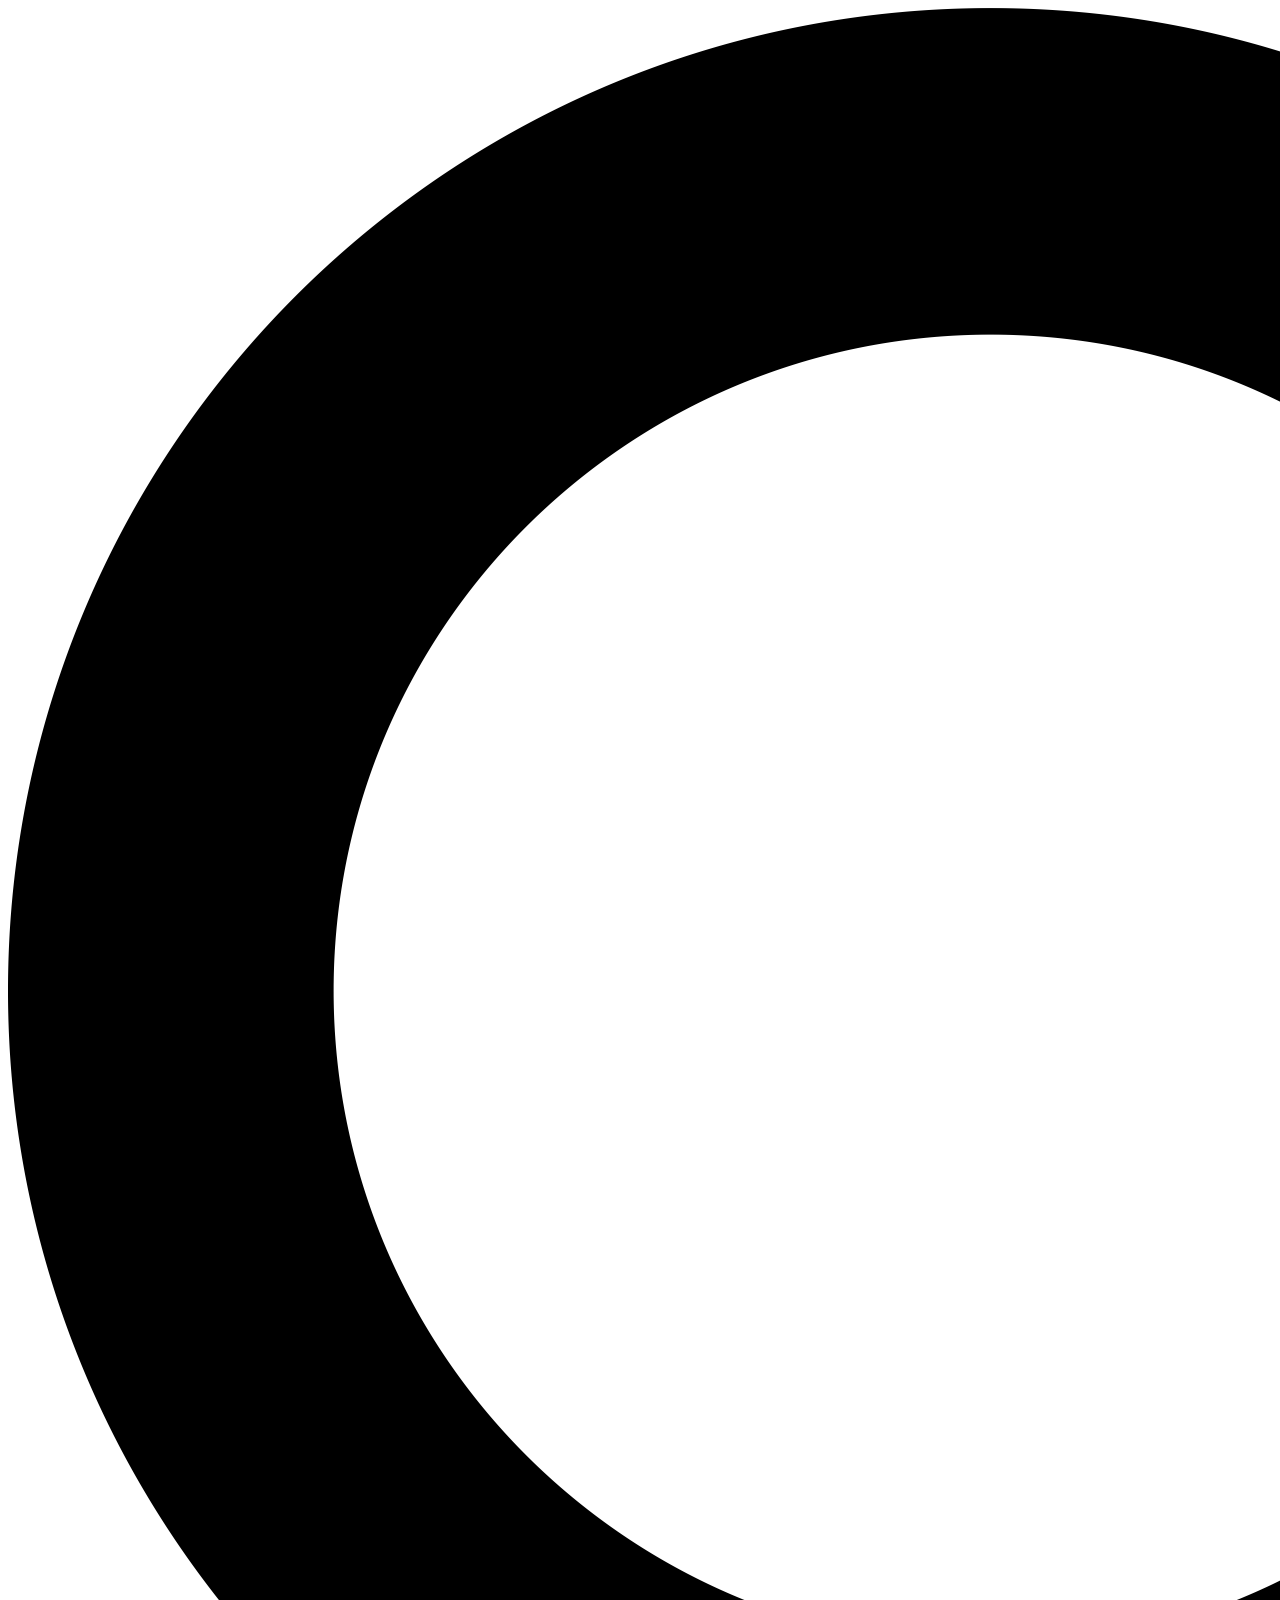
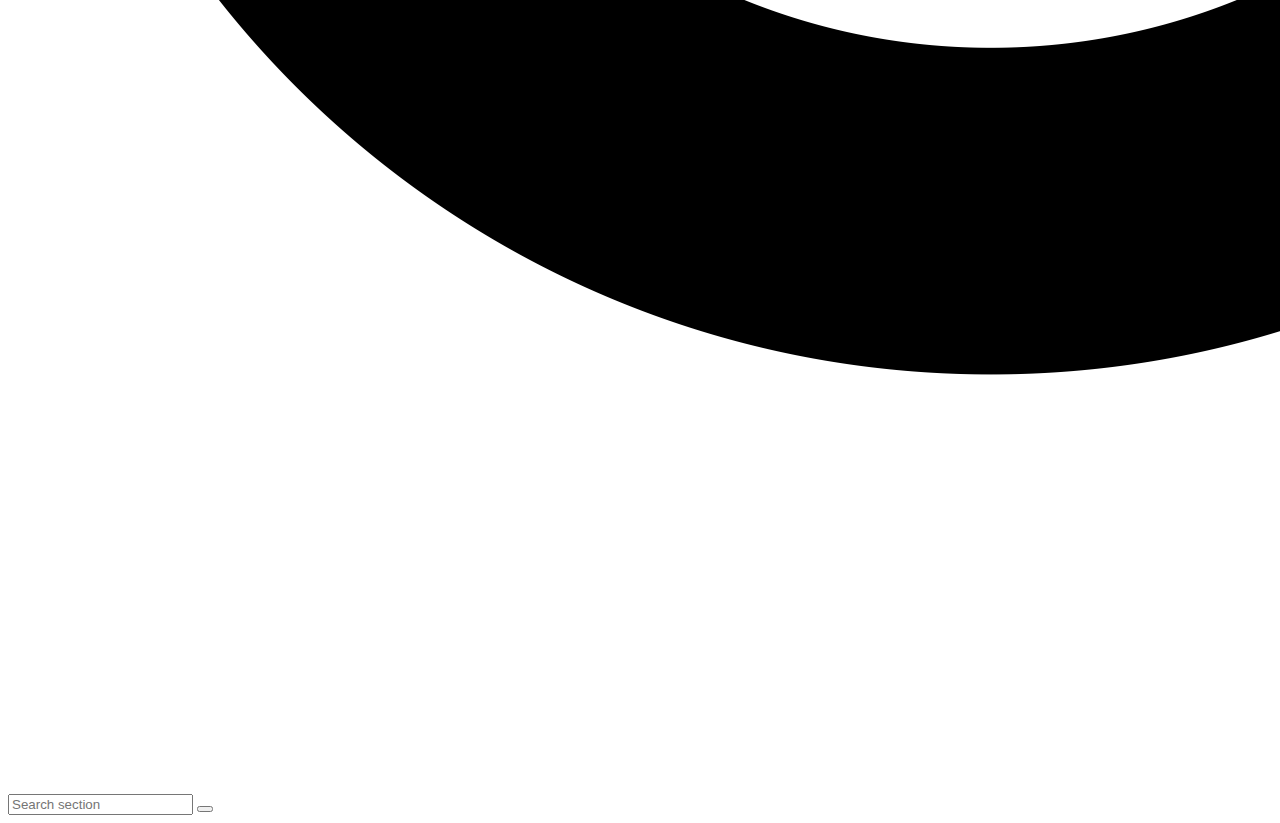
<file: javascript-2020-master/Mine Code/index.html>
<!DOCTYPE html>
<html lang="en">
<head>
    <meta charset="UTF-8">
    <meta http-equiv="X-UA-Compatible" content="IE=edge">
    <meta name="viewport" content="width=device-width, initial-scale=1.0">
    <title>NOPE</title>
    <link rel="stylesheet" href="./search-icon-png-21.png">
</head>
<body>

    <div class="header">
        <div class="container">
            <img src="./search-icon-png-21.png" class="srch-icon" alt="search search-icon">
            <input type="text" placeholder="Search section">
            <button class="btn"></button>
        </div>
    </div>
    <script src="./script.js"></script>
</body>
</html>
</file>
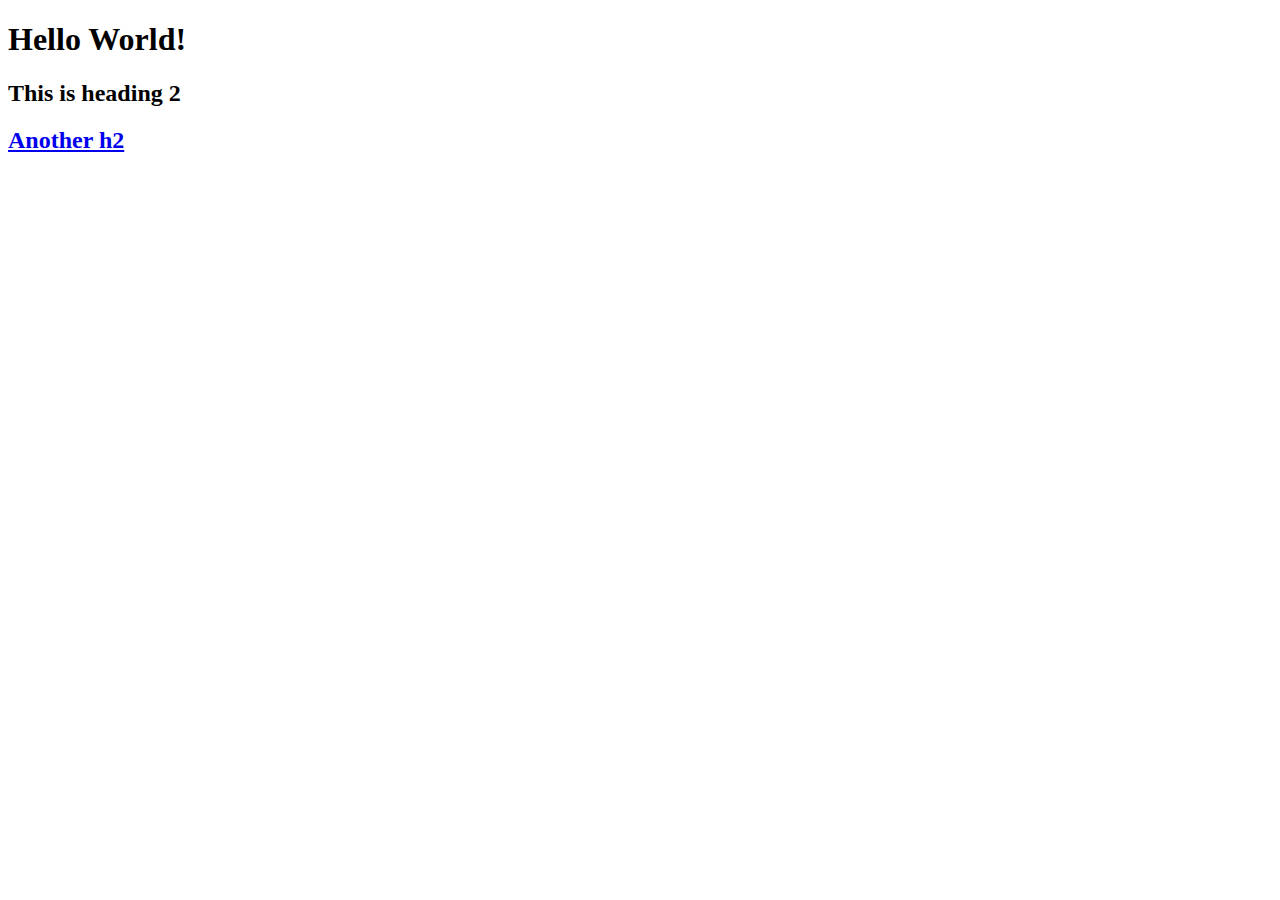
<file: javascript-2020-master/YT Code/index.html>
<!doctype html>
<html lang="en">
<head>
  <meta charset="UTF-8">
  <title>JavaScript</title>
</head>
<body>

<h1 id="hello" class="heading">Hello World!</h1>

<h2 id="sub-hello" class="h2-class">This is heading 2</h2>

<h2><a href="https://developer.mozilla.org/ru/docs/Web/Events" target="_blank">Another h2</a></h2>

<script src="07_async.js"></script>
</body>
</html>
</file>
